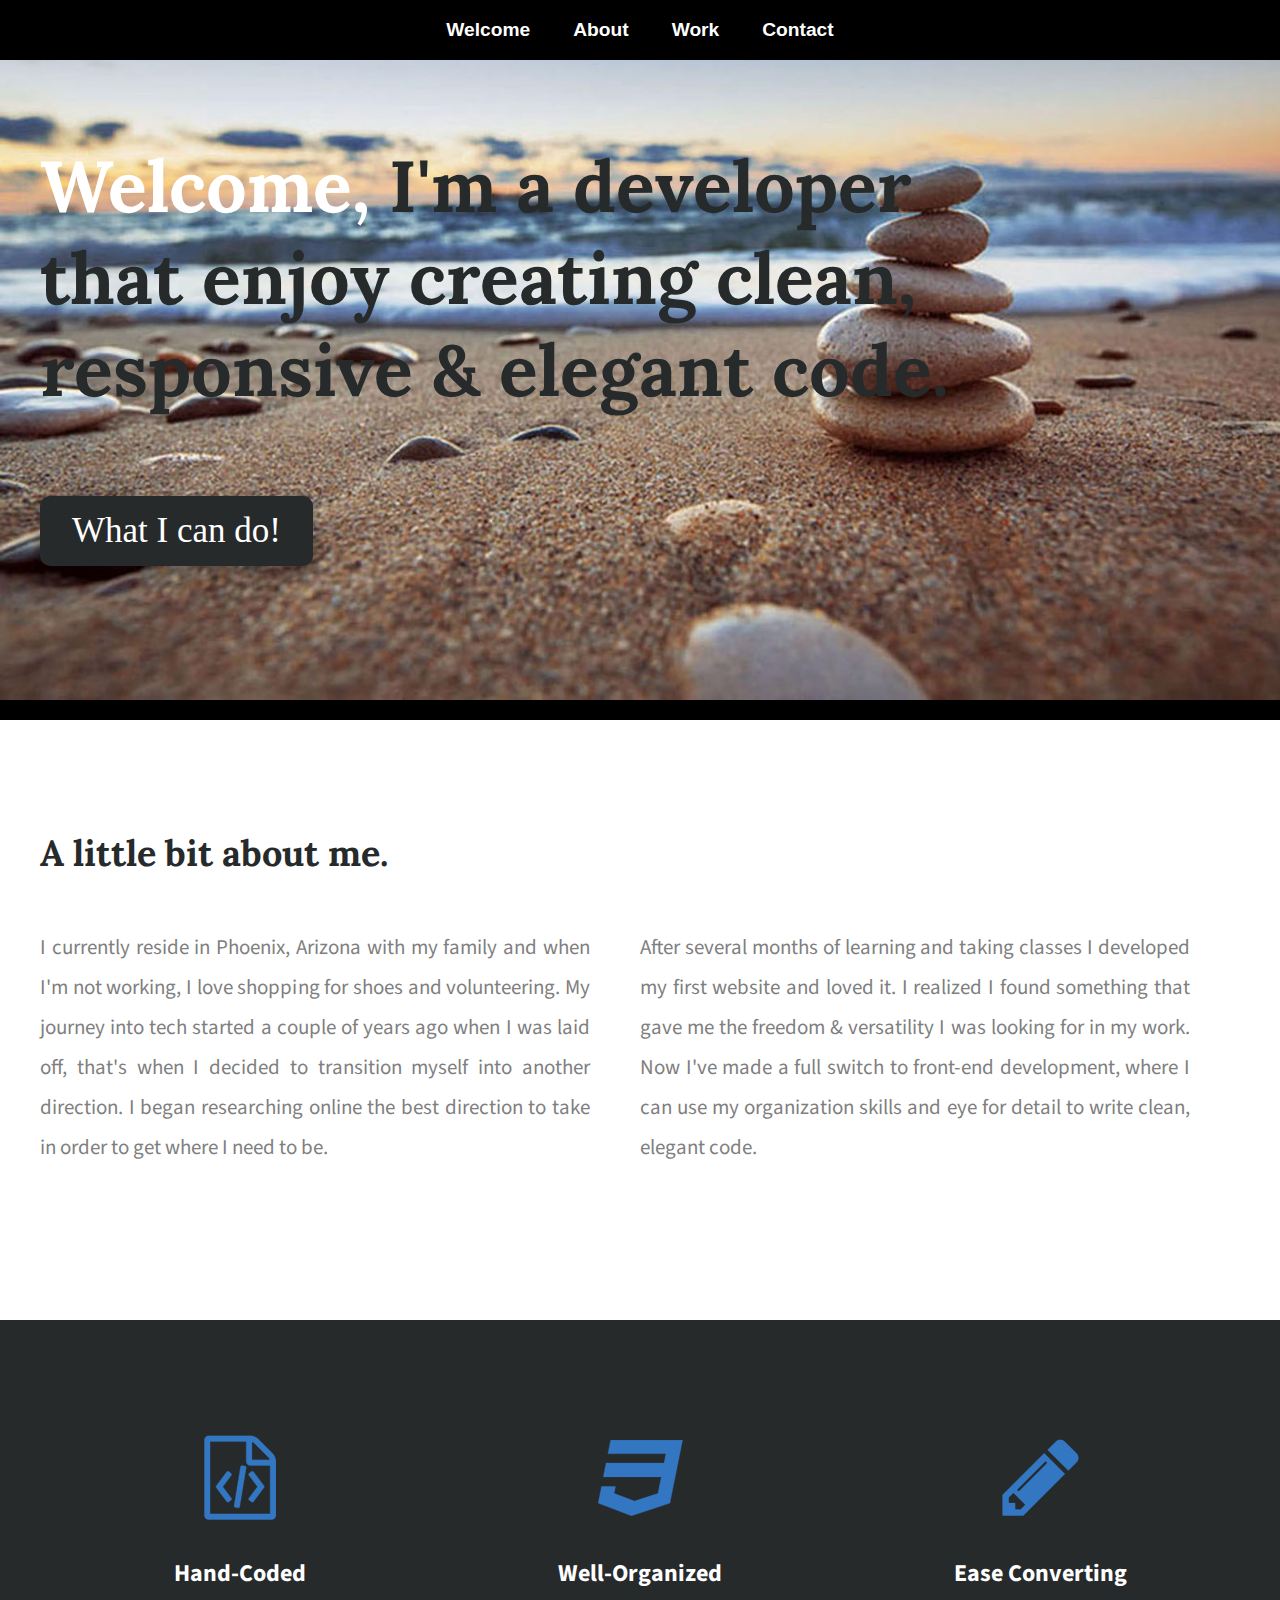
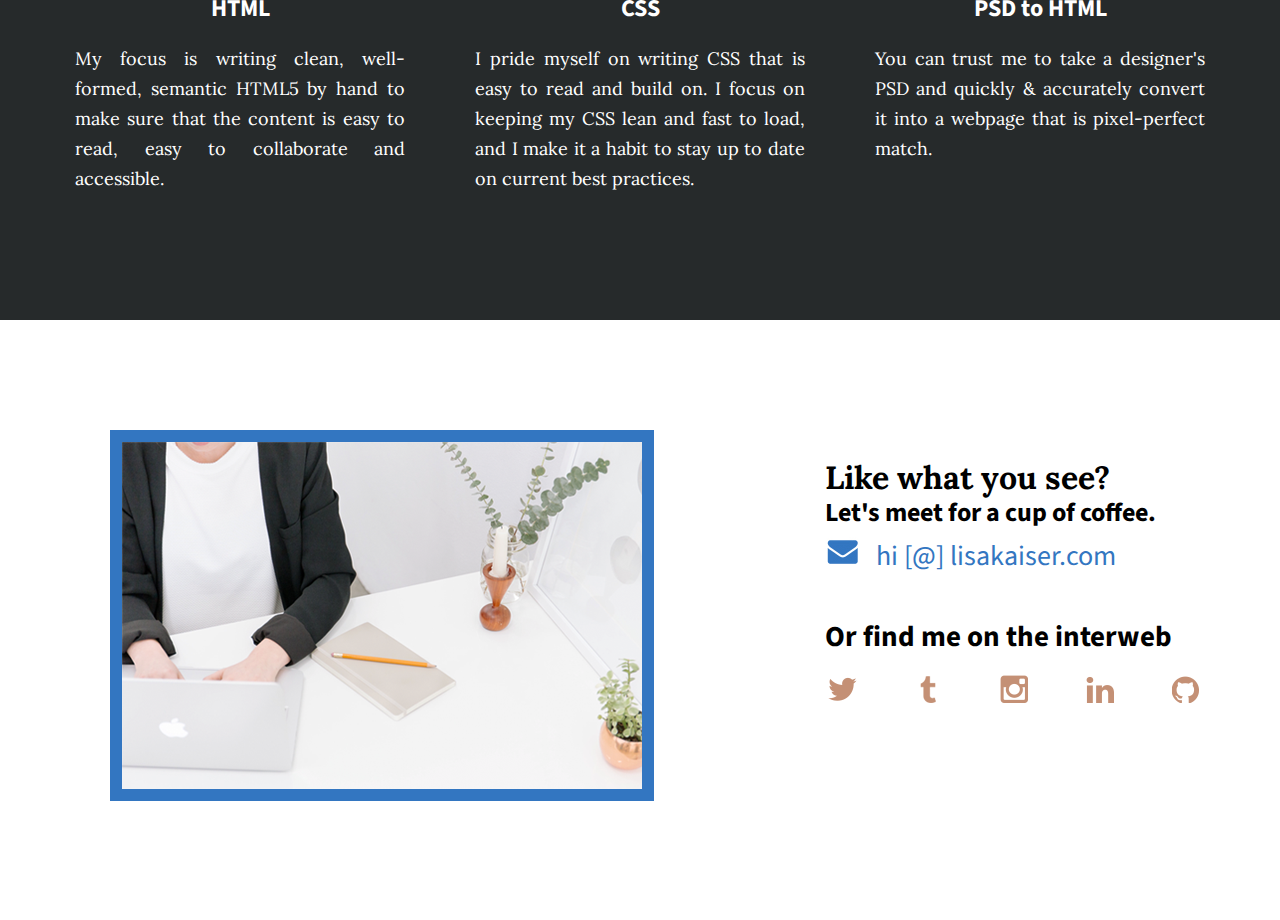
<file: index.html>
﻿<!doctype html>
<html>
<head>
	<title>Lisa Kaiser | Portfolio</title>
	<link rel="stylesheet" href="css/normalize.css">
	<link rel="stylesheet" href="css/main.css">
	<link href='https://fonts.googleapis.com/css?family=Lora:400,700' rel='stylesheet' type='text/css'>
	<link href='https://fonts.googleapis.com/css?family=Source+Sans+Pro:400,700' rel='stylesheet' type='text/css'>
	<link href="https://fonts.googleapis.com/css?family=Lora:400,700" rel="stylesheet">  

<!-- HEADER SECTION -->
   </head>
	  <body>
 		 <header>
    		<div>
       		  <nav>
			 	<ul>
				  <li><a href="#index">Welcome</a></li>
				  <li><a href="#about">About</a></li>
				  <li><a href="#work">Work</a></li>
				  <li><a href="#contact">Contact</a></li>
             	</ul>
	       	  </nav>
		    </div>
	     <div class="full-width">
       
       <h2><span>Welcome,</span> I'm a developer that enjoy creating clean, responsive &amp; elegant code.</h2>
         <a href="#work" class="button big scrolly">What I can do!</a>
       </div>
    </header>
 
 <!-- ABOUT SECTION -->
  
   		<main>
          <section id="about">
            <div class="full-width">
		     <h2>A little bit about me.</h2>
           <div class="half-width">		
         <p>I currently reside in Phoenix, Arizona with my family and when I'm not working, I love shopping for shoes and volunteering. My journey into tech started a couple of years ago when I was laid off, that's when I decided to transition myself into another direction. I began researching online the best direction to take in order to get where I need to be.</p>
	  </div>
 	
 	  <div class="half-width">
	    <p>After several months of learning and taking classes I developed my first website and loved it. I realized I found something that gave me the freedom &amp; versatility I was looking for in my work. Now I've made a full switch to front-end development, where I can use my organization skills and eye for detail to write clean, elegant code. </p>
          </div>
        </div>
     </section>
    
     <!-- WORK SECTION -->

      <section id="work">
	     <div class="full-width">
	      <div class="third-width">
		    <img src="img/icon-htmlblue.png" alt="HTML icon">
		  <h3>Hand-Coded HTML</h3>
	     <p>My focus is writing clean, well-formed, semantic HTML5 by hand to make sure that the content is easy to read, easy to collaborate and accessible.</p>
	   </div>
	  <div class="third-width">
	    <img src="img/icon-cssblue.png" alt="CSS icon">
		  <h3>Well-Organized CSS</h3>
	       <p>I pride myself on writing CSS that is easy to read and build on. I focus on keeping my CSS lean and fast to load, and I make it a habit to stay up to date on current best practices.</p>
	    </div>
	  <div class="third-width">
	    <img src="img/pencilblue.png" alt="Pencil icon">
	      <h3>Ease Converting PSD to HTML</h3>
	 	    <p>You can trust me to take a designer's PSD and quickly &amp; accurately convert it into a webpage that is pixel-perfect match.</p>
	      </div>
	    </div>
	  </section>
			
 <!-- FOOTER SECTION -->
 			
	   <footer id="contact">
	     <div class="full-width">
		  <div class="half-width">
		 <img src="img/contact.png" alt="Contact icon" id="contact-img">
	   </div>
	   <div class="half-width">
	     <h2>Like what you see?</h2>
	       <h3 id="email-header">Let's meet for a cup of coffee.</h3>
		  <a href="mailto:hi@lisakaiser.com"><img src="img/envelope.jpg" alt="envelope-icon" id="envelope"> hi [@] lisakaiser.com</a>
		<h3 id="socialmedia-header">Or find me on the interweb</h3>
	    <ul>
	      <li><a href="https://twitter.com/"><img src="img/twitter.png" alt="twitter-logo" /></a></li>
		    <li><a href="https://www.tumblr.com/"><img src="img/tumblr.png" alt="tumbler-logo" /></a></li>
		      <li><a href="https://www.instagram.com/"><img src="img/instagram.png" alt="instagram-logo" /></a></li>
		        <li><a href="https://www.linkedin.com/"><img src="img/linkedin.png" alt="instagram-logo" /></a></li>
	  	          <li><a href="https://github.com/"><img src="img/github.png" alt="githumb-logo" /></a></li>
	  	        </ul>
		     </div>
		  </div>
	   </footer>
    </main>
  </body>
</html>
</file>
<file: css/main.css>
﻿/**** BASIC STYLE ****/

body {
	font-family: 'Source Sans Pro', sans serif; 
}

#about, #work, #contact {
	height: 600px;
}

/**** GRID ****/

.full-width {
	width: 1200px;
	margin: 0 auto;
}

.half-width {
	width: 600px;
	float: left;
}

.third-width {
	width: 400px;
	float: left;
}

/**** HEADER ****/

header {
	height: 700px;
	background: url("../img/banner.png");
	background-size: cover;
	border-bottom: 20px solid black;
}

header h1 {
	padding: 50px 0;
	font-family: Lora;
	font-size: 30px;
	font-weight: 1px;
	color: #fffff;
}

nav ul {
	list-style: none;
	background-color: #000;
	text-align: center;
	padding: 10px;
	margin: 0;
}

nav ul li {
	display: inline-block;
	font-family: "Gill Sans", "Gill Sans MT", Calibri, "Trebuchet MS", sans-serif;
	font-size: 1.2em;
	font-weight: bold;
	line-height: 40px;
}

nav ul li a {
	padding: 20px;
	color: #fff;
	text-decoration: none;
}

nav a:hover {
	background-color: #3376c1;
}

header h2 {
	width: 1000px;
	clear: both;
	font-family: 'Lora', serif;
	font-size: 72px;
	line-height: -7px;
	color: #262a2b;
	padding: 20px 0;
}

header h2 span {
	color:#fff;
}

.button {
    background-color: #262a2b;
    border-radius: 10px;
    color: #fff;
    padding: 15px 32px;
    text-align: center;
    text-decoration: none;
    font-family: "Edwardian Script ITC";
    display: inline-block;
    font-size: 35px;
    box-shadow: 0 8px 16px 0 rgba(0,0,0,0.2), 0 6px 20px 0 rgba(0,0,0,0.19);
    margin: auto;
}


/**** ABOUT ****/

#about .full-width{
	padding: 80px 0;
}

#about h2 {
    font-family: 'Lora', serif;
	font-size: 36px;
	color: #262a2b;
}

#about p {
	color: #7f7f7f;
	font-size: 21px;
	line-height: 40px;
	padding-right: 50px;
	text-align: justify;
}

/**** WORK ****/

#work {
	background: #262a2b;		
	text-align: center;
}

#work .full-width {
	padding: 115px 0;
}

#work img {
	padding-bottom: 30px;
}

#work h3 {
	color: #fff;
	font-size: 24px;
	margin:  auto;
	width: 180px;
}

#work p {
	text-align: justify;
	font-family: 'Lora', serif;
	font-size: 18px;
	line-height: 30px;
	color: #fff;
	padding: 0 35px;
}

/**** CONTACT ****/


#contact .full-width {
	padding: 110px;
}

#contact-img {
	border: 12px solid #3376c1;	
}

#contact h2, #email-header, #socialmedia-header, #contact ul {
	padding-left: 115px;
}

#envelope {
	padding: 0 10px 0 115px;
}

#contact h2 {
	font-family: 'Lora', serif;
	font-size: 32px;
}

#email-header {
	font-size: 26px;
	font-weight: 1px;
	margin: -30px 0 5px 0;
}

#socialmedia-header {
	font-weight: 1px;
	font-size: 29px;
	margin: 40px 0 0 0;
}

#contact a {
	text-decoration: none;
	color: #3376c1;
	font-size: 28px;
	font-weight: 4px;
}

#contact ul {
	list-style: none;
}

#contact ul li {
	display: inline-block;
}

#contact ul img {
	padding-right: 48px;
}
</file>
